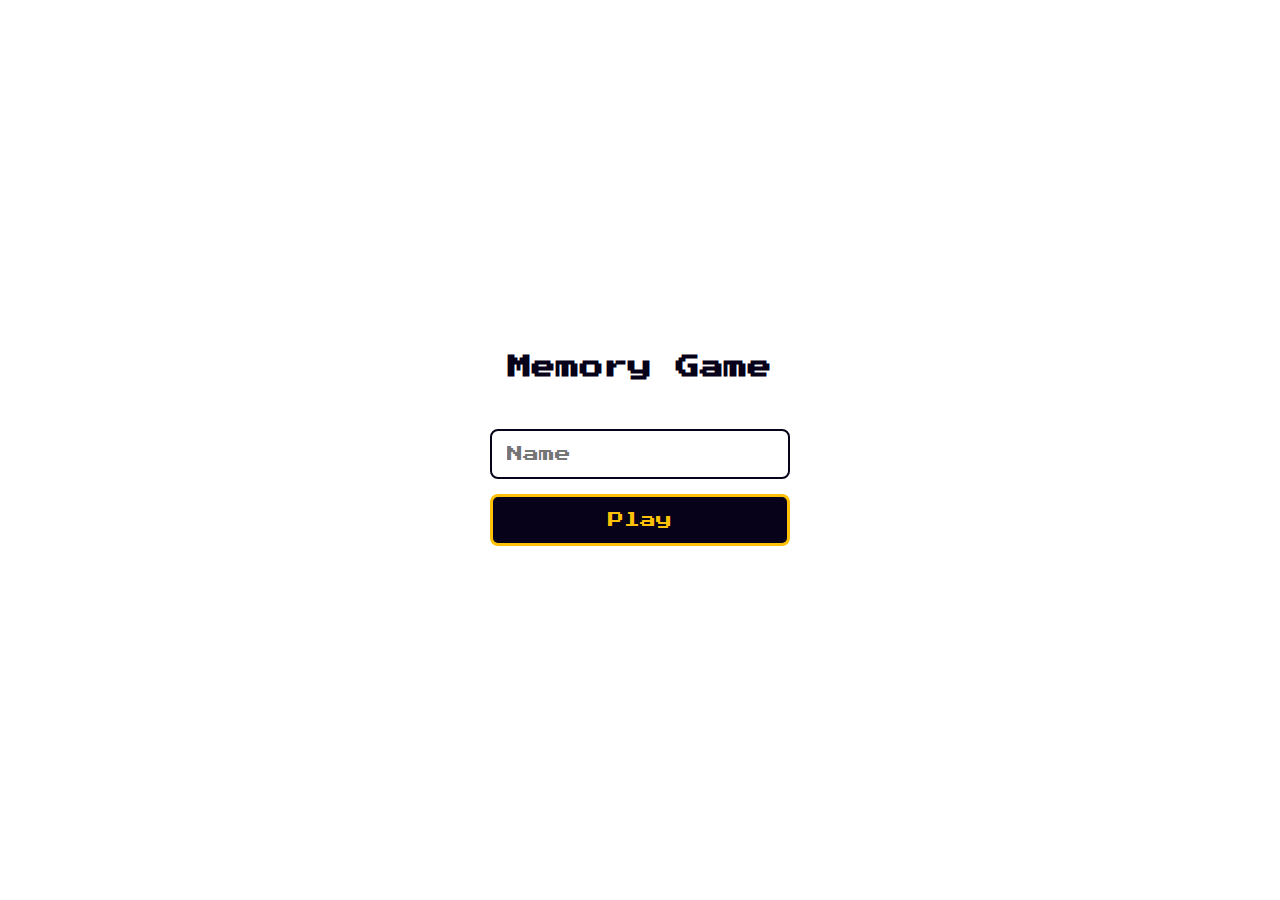
<file: index.html>
<!DOCTYPE html>
<html lang="en">
<head>
  <meta charset="UTF-8">
  <meta name="viewport" content="width=device-width, initial-scale=1.0">
  <link rel="stylesheet" href="./css/reset.css">
  <link rel="stylesheet" href="./css/login.css">
  <script defer src="./js/login.js"></script>
  <link rel="shortcut icon" href="./images/brain.png" type="image/x-icon">
  <title>Memory Game | Login</title>
</head>
<body>
  <form class="login-form">
    <div class="login__header">
      <h1>Memory Game</h1>
    </div>
    <input type="text" placeholder="Name" class="login__input">
    <button type="submit" class="login__button">Play</button>
  </form>
</body>
</html>
</file>
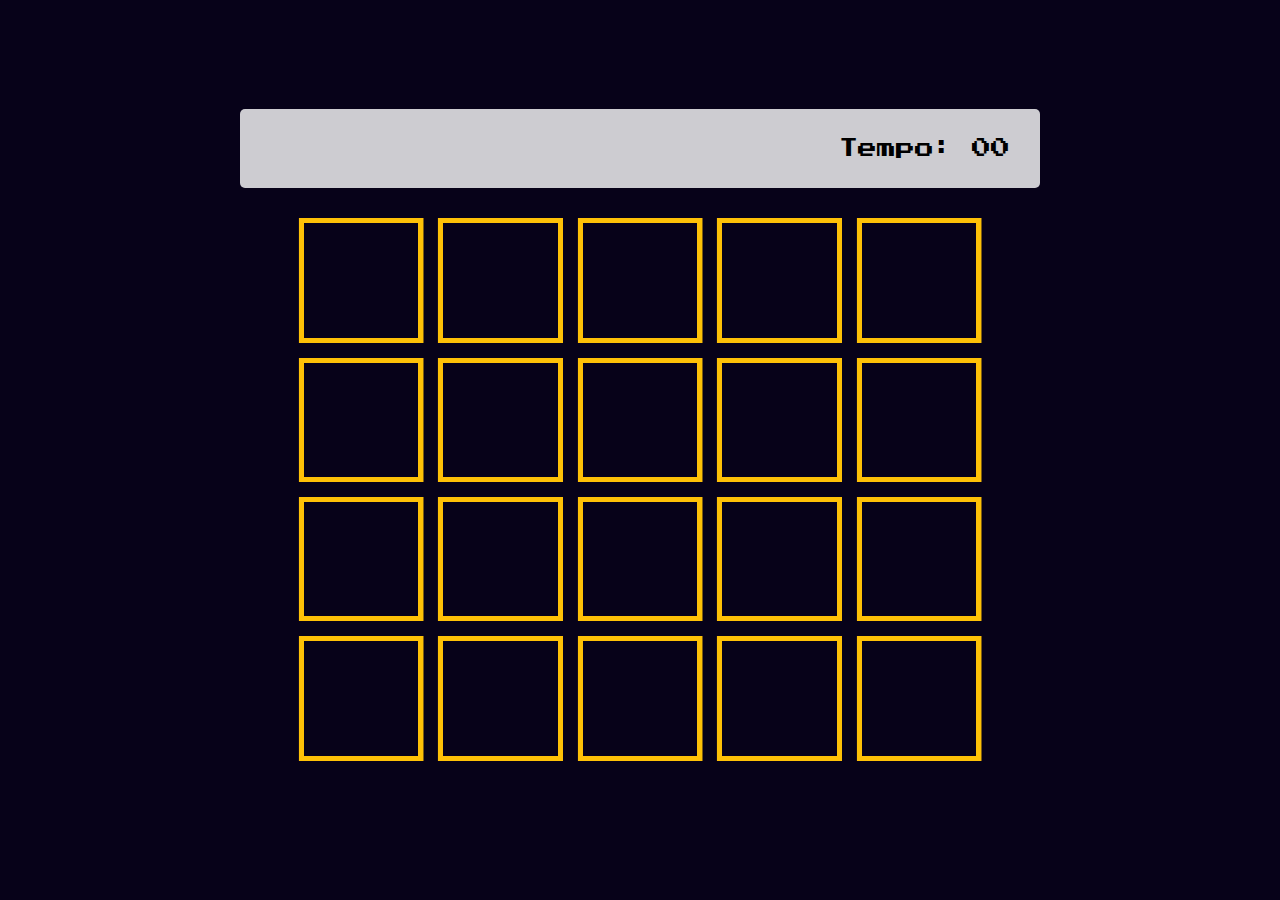
<file: pages/game.html>
<!DOCTYPE html>
<html lang="en">
<head>
  <meta charset="UTF-8">
  <meta name="viewport" content="width=device-width, initial-scale=1.0">
  <link rel="stylesheet" href="../css/reset.css">
  <link rel="stylesheet" href="../css/game.css">
  <script defer src="../js/game.js"></script>
  <title>Memory Game</title>
</head>
<body>
  <main>
    <header>
      <span class="player"></span>
      <span>Tempo: <span class="timer">00</span></span>
    </header>
    <div class="grid"></div>
  </main>
</body>
</html>
</file>
<file: css/login.css>
:root {
  --primary-color: #070219;
  --secondary-color: #fec107;
}
.login-form {
  align-items: center;
  display: flex;
  flex-direction: column;
  height: 100vh;
  justify-content: center;
}
.login__header {
  align-items: center;
  display: flex;
  flex-direction: column;
  justify-content: center;
  margin-bottom: 50px;
}

.login__header h1 {
  color: var(--primary-color);
  font-size: 1.5em;
}

.login__input {
  border: 2px solid var(--primary-color);
  border-radius: 8px;
  color: var(--primary-color);
  font-size: 1em;
  margin-bottom: 15px;
  max-width: 300px;
  outline: none;
  padding: 15px;
  width: 100%;
}

.login__button {
  background-color: var(--primary-color);
  border: 3px solid var(--secondary-color);
  border-radius: 8px;
  color: var(--secondary-color);
  cursor: pointer;
  font-size: 1em;
  max-width: 300px;
  padding: 15px;
  width: 100%;
}

.login__button:disabled {
  background-color: #ccc;
  border: 2px solid var(--primary-color);
  color: var(--primary-color);
  cursor: auto;
}
</file>
<file: css/game.css>
:root {
  --primary-color: #070219;
  --secondary-color: #fec107;
}
main {
  display: flex;
  flex-direction: column;
  width: 100%;
  background-color: var(--primary-color);
  background-size: cover;
  min-height: 100vh;
  align-items: center;
  justify-content: center;
  padding: 20px 20px 50px;
}

header {
  display: flex;
  align-items: center;
  justify-content: space-between;
  background-color: rgba(255, 255, 255, 0.8);
  font-size: 1.2em;
  width: 100%;
  max-width: 800px;
  padding: 30px;
  margin: 0 0 30px;
  border-radius: 5px;
}

.grid {
  display: grid;
  grid-template-columns: repeat(5, 1fr);
  gap: 15px;
  width: 55%;
  max-width: 1000px;
  margin: 0 auto;
}

.card {
  aspect-ratio: 1/1;
  width: 100%;
  position: relative;
  transition: all 400ms ease;
  transform-style: preserve-3d;
  background-color: var(--primary-color);
}

.face {
  width: 100%;
  height: 100%;
  position: absolute;
  background-size: cover;
  background-position: center;
  border: 5px solid var(--secondary-color);
  transition: all 400ms ease;
}

.front {
  transform: rotateY(180deg);
}

.back {
  background-color: var(--primary-color);
  backface-visibility: hidden;
}

.reveal-card {
transform: rotateY(180deg);
}

.disabled-card {
  filter: saturate(0);
  opacity: 0.5;
}

@media screen and (max-width:920px) {
  .grid {
    grid-template-columns: repeat(5, 1fr);
  }
}
</file>
